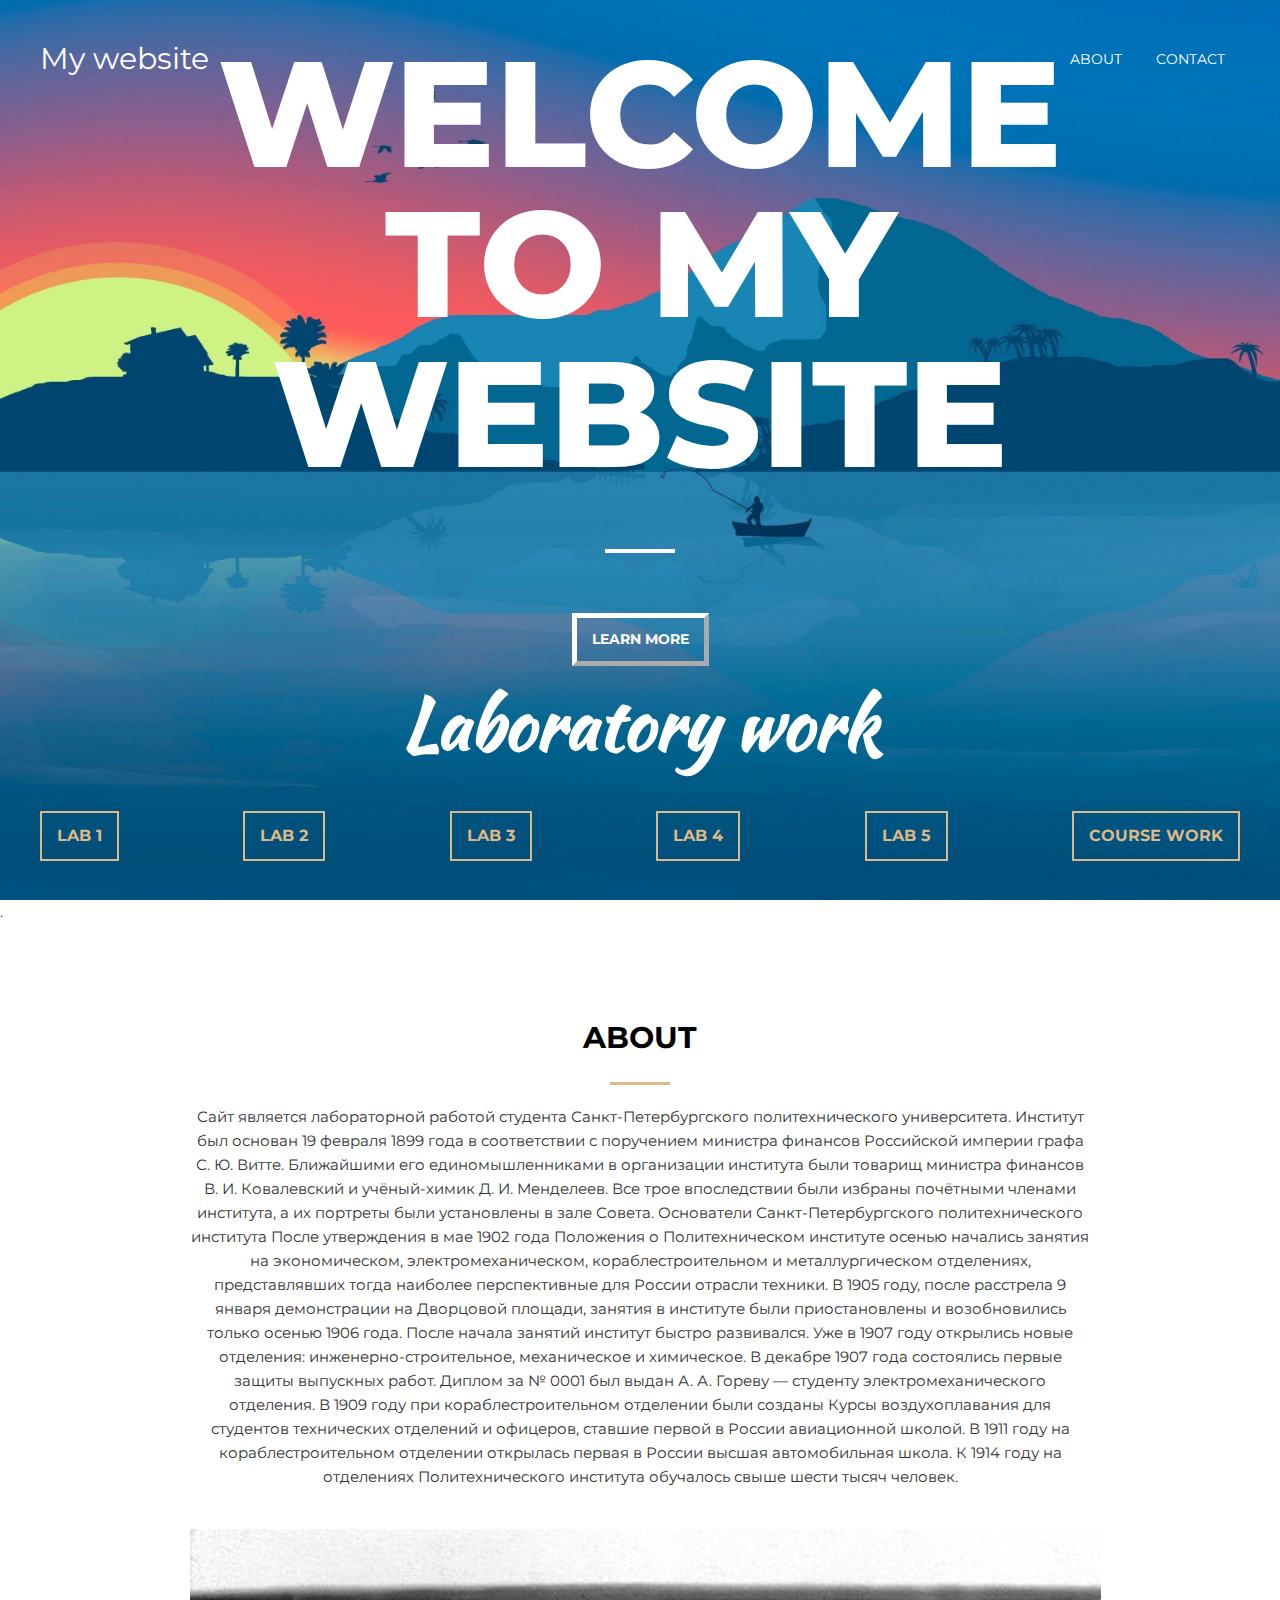
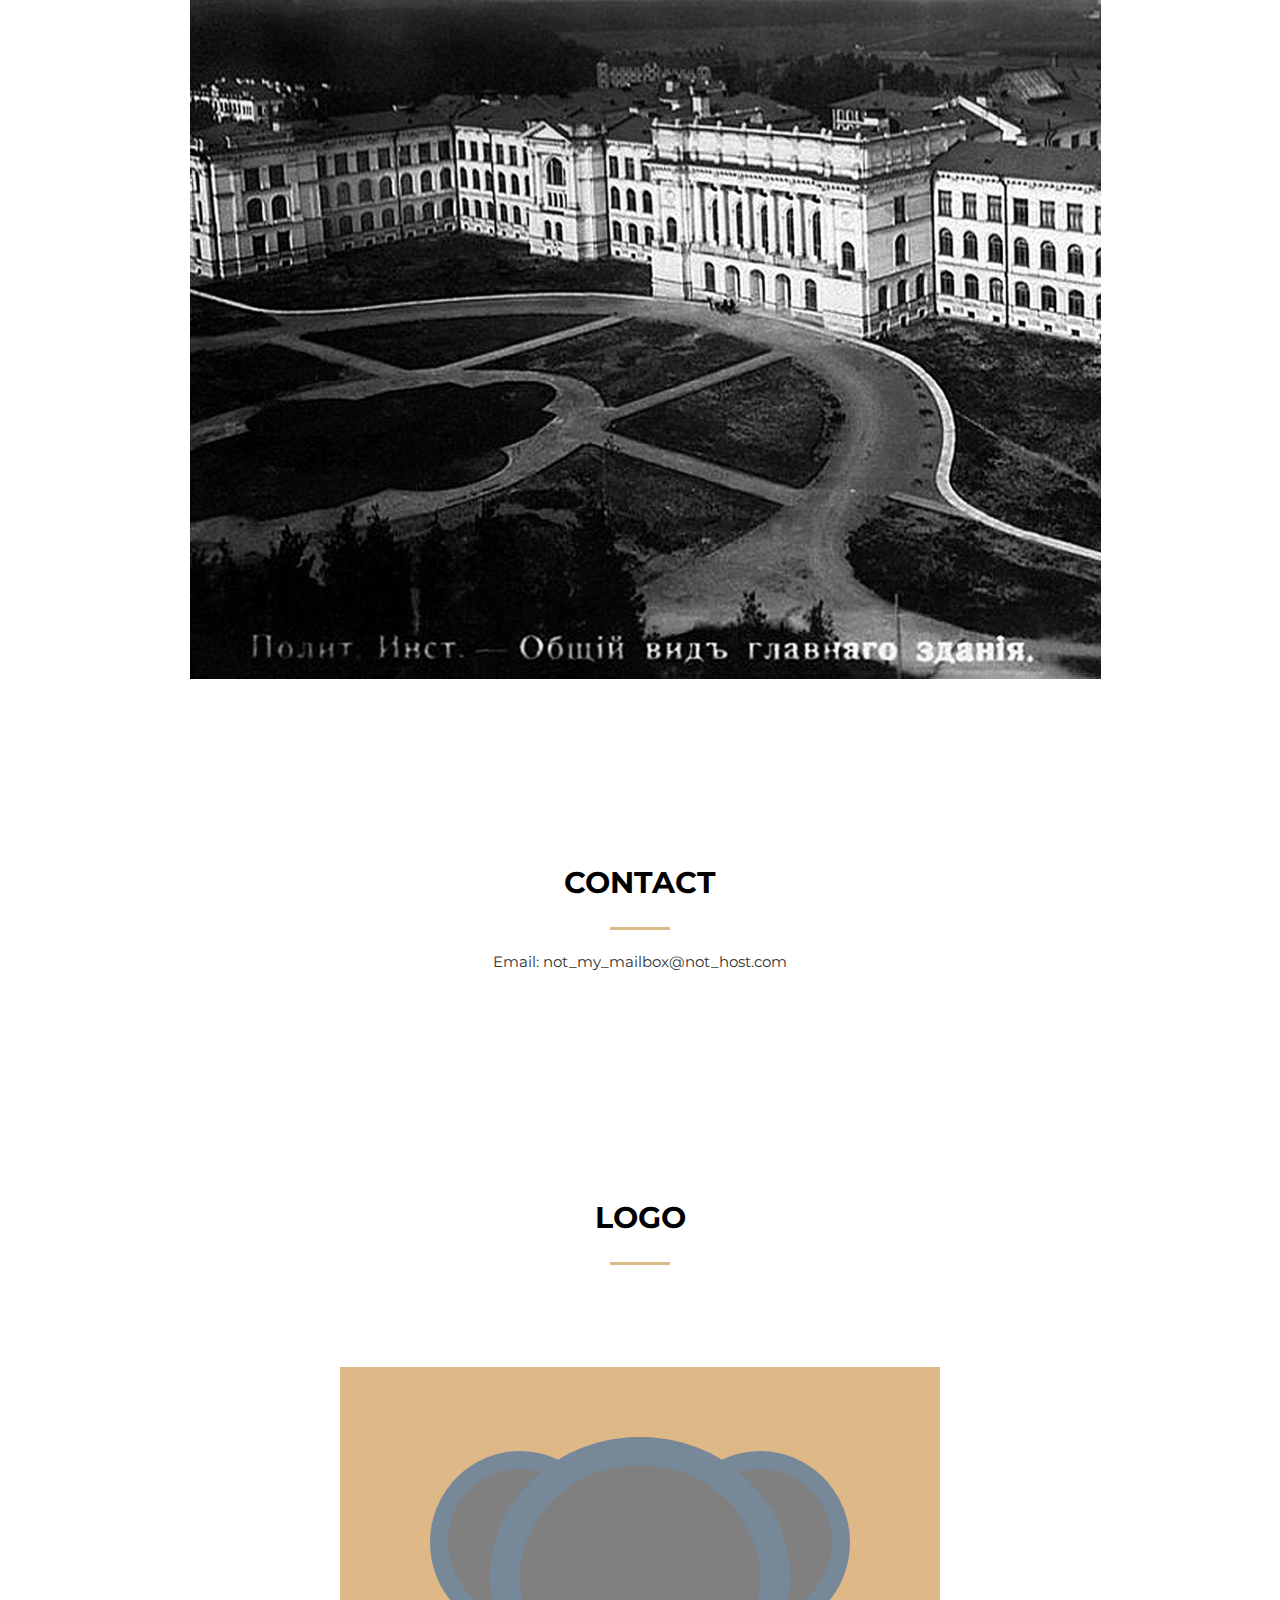
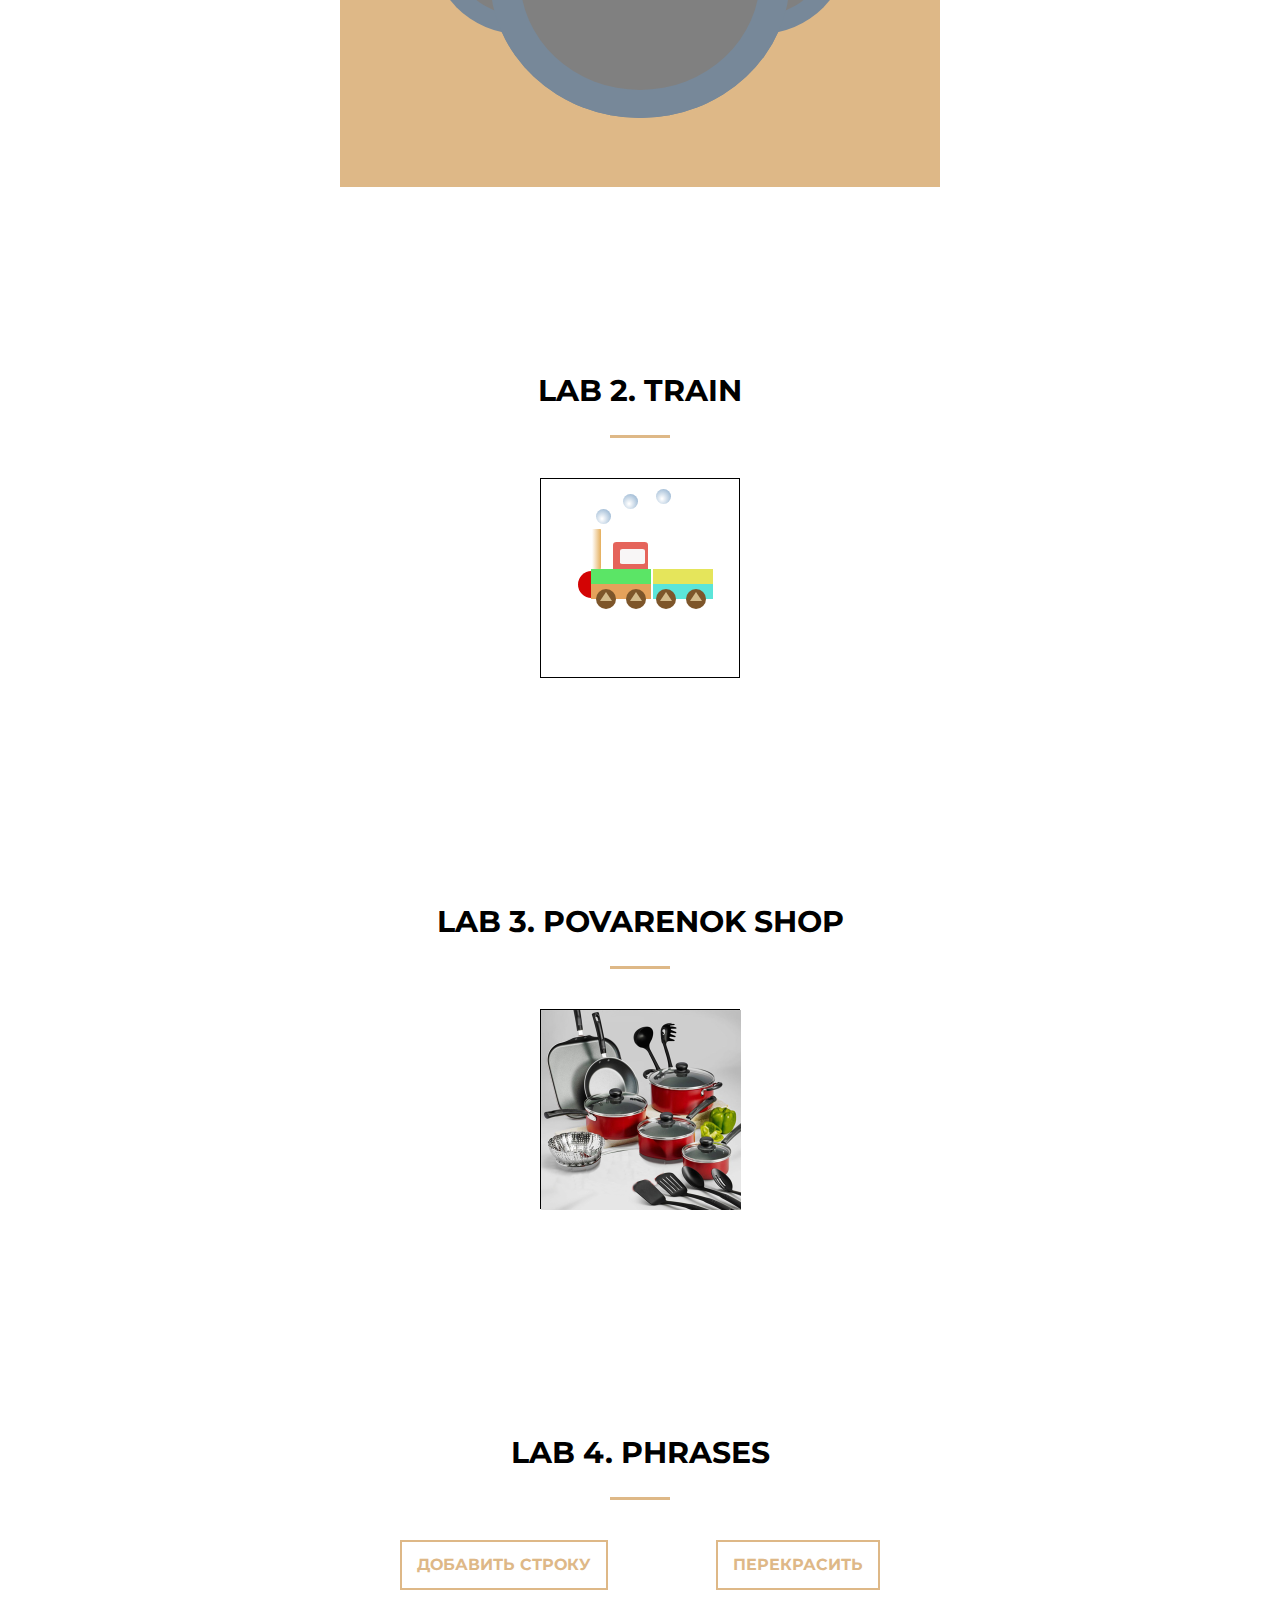
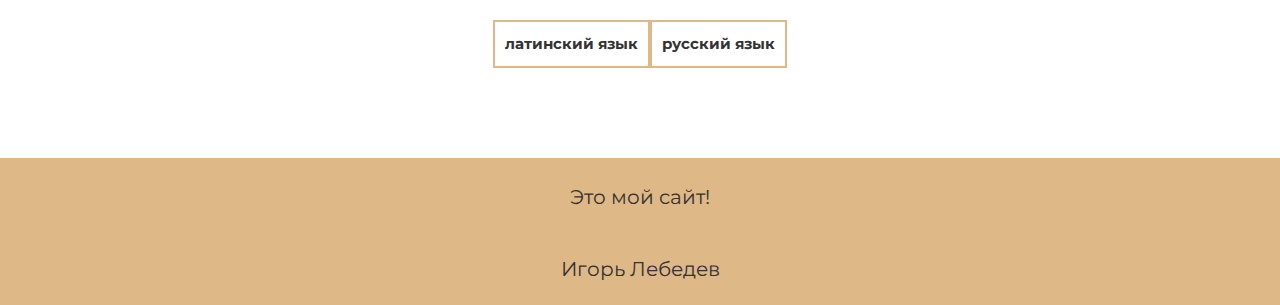
<file: index.html>
<!DOCTYPE html>
<html lang="en">
<head>
    <meta charset="UTF-8">
    <link rel = "stylesheet" href = "/css/style.css">
    <link rel = "stylesheet" href = "/css/lab_four.css">
    <script src="table.js"></script>
    <link rel="SHORTCUT ICON" href="/icon.ico" type="image/x-icon">
    <link rel="preconnect" href="https://fonts.googleapis.com">
    <link rel="preconnect" href="https://fonts.gstatic.com" crossorigin>
    <link href="https://fonts.googleapis.com/css2?family=Kaushan+Script&family=Montserrat:wght@400;700&display=swap" rel="stylesheet">
    <title>My website</title>
</head>
<body>

<header class = "header">
    <div class = "container">
        <div class="header__inner">
            <div class = "logo">My website </div>
            <nav class = "nav">
                <a class = "nav_link" href="#a1">About</a>
                <a class = "nav_link" href="#a2">Contact</a>
            </nav>
        </div>
    </div>
</header>
<div class = "intro">
    <div class = "container">
        <div class="intro__inner">
            <h1 class = "intro_title"> Welcome to my website</h1>
            <a class = "button" href="https://www.spbstu.ru/">Learn more</a>
            <h2 class =  "intro__subtitle">Laboratory work</h2>

        </div>

        <div class="slider">

            <a class = "slider__button" href="#a3">Lab 1</a>
            <a class = "slider__button" href="#a4">Lab 2</a>
            <a class = "slider__button" href="#a5">Lab 3</a>
            <a class = "slider__button" href="#a6">Lab 4</a>
            <a class = "slider__button" href="./five.html">Lab 5</a>
            <a class = "slider__button" href="./course/">Course work</a>
        </div>

    </div>
</div>

.<section class="section">
    <div class="container">
        <div class="section__header">
            <h3 class="section__title" id="a1">About</h3>
            <div class = "section_text">
                <p>Сайт является лабораторной работой студента Санкт-Петербургского политехнического университета.
                    Институт был основан 19 февраля 1899 года в соответствии с поручением министра финансов Российской империи графа С. Ю. Витте. Ближайшими его единомышленниками в организации института были товарищ министра финансов В. И. Ковалевский и учёный-химик Д. И. Менделеев. Все трое впоследствии были избраны почётными членами института, а их портреты были установлены в зале Совета.
                    Основатели Санкт-Петербургского политехнического института

                    После утверждения в мае 1902 года Положения о Политехническом институте осенью начались занятия на экономическом, электромеханическом, кораблестроительном и металлургическом отделениях, представлявших тогда наиболее перспективные для России отрасли техники.

                    В 1905 году, после расстрела 9 января демонстрации на Дворцовой площади, занятия в институте были приостановлены и возобновились только осенью 1906 года. После начала занятий институт быстро развивался. Уже в 1907 году открылись новые отделения: инженерно-строительное, механическое и химическое. В декабре 1907 года состоялись первые защиты выпускных работ. Диплом за № 0001 был выдан А. А. Гореву — студенту электромеханического отделения.

                    В 1909 году при кораблестроительном отделении были созданы Курсы воздухоплавания для студентов технических отделений и офицеров, ставшие первой в России авиационной школой. В 1911 году на кораблестроительном отделении открылась первая в России высшая автомобильная школа. К 1914 году на отделениях Политехнического института обучалось свыше шести тысяч человек. </p>
            </div>
        </div>

        <div class="about">
            <div class="about__item">
                <div class="about__image">
                    <img src = "/poly.jpg" alt="">
                </div>
                <div class="about__text">History</div>
            </div>
        </div>

    </div>
</section>

<section class = "section">
    <div class="conteiner">
        <div class="section__header">
            <h3 class="section__title" id="a2">Contact</h3>
            <div class = "section_text">
                <p>Email: not_my_mailbox@not_host.com </p>
            </div>
        </div>
    </div>
</section>


<section class = "section">
    <div class="conteiner">
        <div class="section__header">
            <h3 class="section__title" id="a3">Logo</h3>

        </div>
        <div class="box">

            <div class="center__circle">

                <div class="cen__copy"></div>

                <div class="circle__left">
                    <div class="inner__circle"></div>
                </div>

                <div class="circle__right">
                    <div class="inner__circle"></div>
                </div>

                <div class="inner_circle_cen">
                </div>


            </div>
        </div>
    </div>
</section>

<section class = "section">

    <div class="conteiner">
        <div class="section__header">
            <h3 class="section__title" id="a4">Lab 2. Train</h3>
        </div>

       
            <div class="field">
                <div class="bubble_1"></div>
                <div class="bubble_2"></div>
                <div class="bubble_3"></div>
                <div class="pipe"></div>
                <div class="train_head"></div>
                <div class="cabin"></div>
                <div class="window"></div>
                <div class="block_1"></div>
                <div class="block_2"></div>
                <div class="block_3"></div>
                <div class="block_4"></div>
                <div class="wheel_1">
                    <div class="tr_wheel"></div>
                </div>
                <div class="wheel_2">
                    <div class="tr_wheel"></div>
                </div>
                <div class="wheel_3">
                    <div class="tr_wheel"></div>
                </div>
                <div class="wheel_4">
                    <div class="tr_wheel"></div>
                </div>
            </div>
        
    </div>
</section>


    
<section class = "section">

    <div class="container">
        <div class="section__header">
            <h3 class="section__title" id="a5">Lab 3. Povarenok Shop</h3>
        </div>
        <div class="field">
            <div class="block_animation">
                <div class="text1">Магазин "Поварёнок"</div>
                <div class="text2">Жаропрочная посуда</div>
                <div class="pot">
                    <img src="/ware3.png" alt="" id="pot">
                </div>
                <div class="cap">
                    <img src="/ware4.png" alt="" id="cap">
                </div>
            </div>
        </div>
    </div>
</section>

<section class = "section">

    <div class="container">
        <div class="section__header">
            <h3 class="section__title" id="a6">Lab 4. Phrases</h3>
        </div>


            <div class="slider__four">
                <a class="slider__button"  href="javascript://" onclick="addRow('myTable'); return false;">Добавить строку</a>
                <a class="slider__button" href="javascript://" onclick="styleChange();return false;">Перекрасить</a>

            </div>

            <table id="myTable" cellspacing="0" border="0" align="center">
                <thead>
                <tr>
                    <th>латинский язык</th><th>русский язык</th>
                </tr>
                </thead>
                <tbody>
                </tbody>
            </table>
    </div>
</section>

    
<footer>
    <div>
        <p>Это мой сайт!</p>
    </div>
    <div>
        <p>Игорь Лебедев</p>
    </div>
</footer>
    
</body>
</html>
</file>
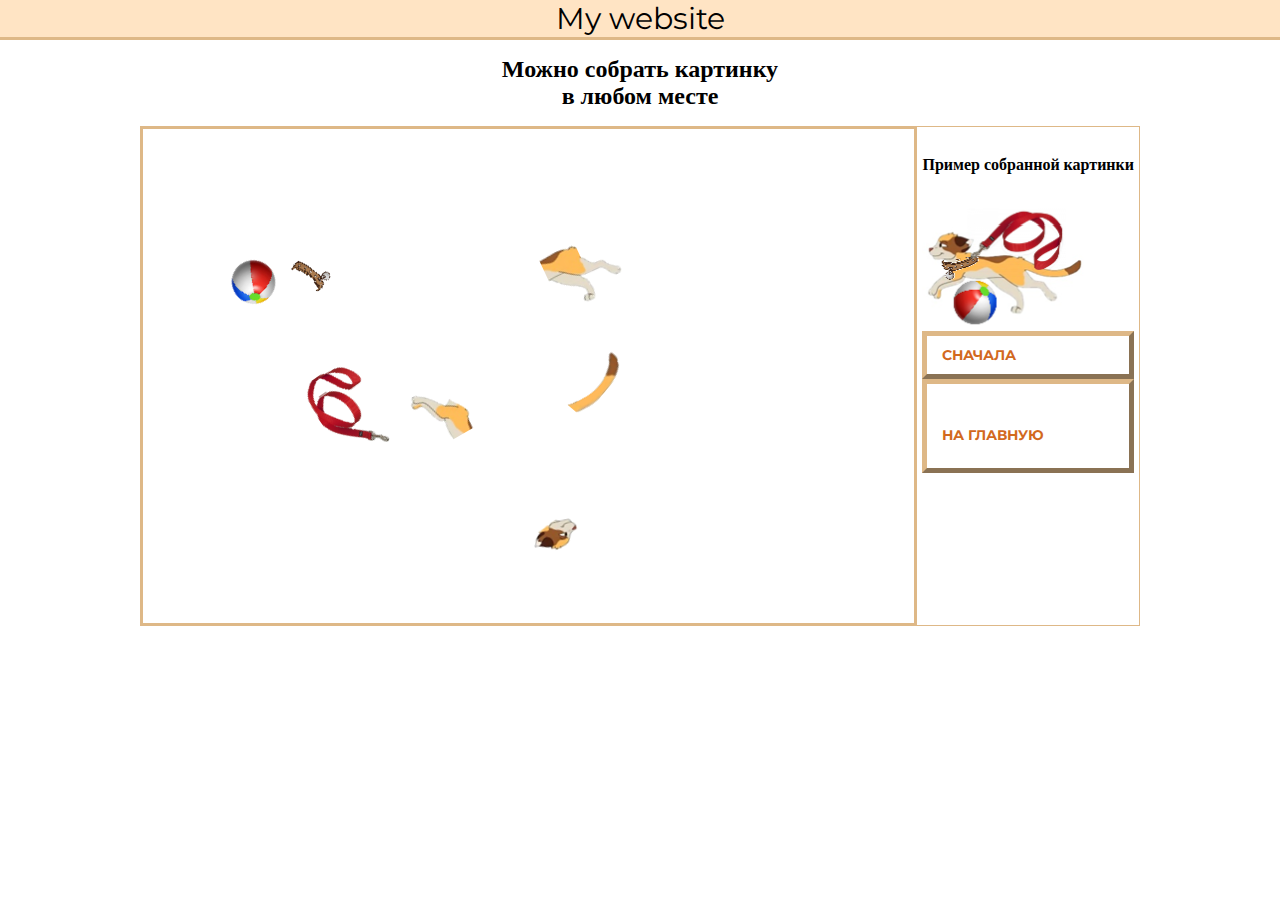
<file: five.html>
<!DOCTYPE html>
<html lang="ru"><head>
    <meta http-equiv="content-type" content="text/html; charset=UTF-8">
    <meta charset="utf-8">
    <link rel="stylesheet" href="/css/lab_five.css">
    <link rel="stylesheet" href="/css/pic.css">
    <link rel="SHORTCUT ICON" href="./icon.ico" type="image/x-icon">
    <link rel="preconnect" href="https://fonts.googleapis.com">
    <link rel="preconnect" href="https://fonts.gstatic.com" crossorigin>
    <link href="https://fonts.googleapis.com/css2?family=Kaushan+Script&family=Montserrat:wght@400;700&display=swap" rel="stylesheet">
    <title>Lab 5</title>
</head>
<body class="body">
<div class="main">
    <header class="header">
        <div class="logo">
            My website
        </div>
    </header>
    <div class="conteiner">

        <div class="content">
            <h1 class="h1">Можно собрать картинку<br>в любом месте</h1>
            <div class="game__box">
                <div id="field" ondrop="drop(event)">
                    <div id="head" onmousedown="onMouseDown(event,this)" style="rotate: 310deg; top: 473.5px; left: 557.8px;"></div>
                    <div id="chest" onmousedown="onMouseDown(event,this)" style="rotate: 110deg; top: 468.5px; left: 1131.8px;"></div>
                    <div id="leash" onmousedown="onMouseDown(event,this)" style="rotate: 120deg; top: 366.5px; left: 702.8px;"></div>
                    <div id="collar" onmousedown="onMouseDown(event,this)" style="rotate: 85deg; top: 603.5px; left: 882.8px;"></div>
                    <div id="croup" onmousedown="onMouseDown(event,this)" style="rotate: 30deg; top: 238.5px; left: 702.8px;"></div>
                    <div id="ball" onmousedown="onMouseDown(event,this)" style="rotate: 110deg; top: 492.5px; left: 731.8px;"></div>
                    <div id="tail" onmousedown="onMouseDown(event,this)" style="rotate: 355deg; top: 175.5px; left: 1020.8px;"></div>
                </div>
                <div class="example">
                    <h4>Пример собранной картинки</h4>
                    <img src="/images/parts/example.png">
                    <abutton class = "button" onclick="onLoad()">Сначала</abutton>
                    <abutton class = "button" href="./index.html">На главную</a>

                    <p id="head_chest" class="unchecked"></p>
                    <p id="chest_croup" class="unchecked"></p>
                    <p id="croup_tail" class="unchecked"></p>
                    <p id="collar_head" class="unchecked"></p>
                    <p id="leash_collar" class="unchecked"></p>
                    <p id="ball_chest" class="unchecked"></p>
                    <p id="degree_indicator"></p>

                </div>
            </div>
        </div>
    </div>

</div>
<script src="move.js"></script>

</body></html>
</file>
<file: css/style.css>
body{
    margin: 0;

    font-family: 'Montserrat', sans-serif;
    font-size: 15px;
    line-height: 1.6;
    color: #333;
}
*,
*:before,
*:after{
    box-sizing: border-box;
}

h1, h2, h3, h4, h5{
    margin: 0;
}

.container {
    width: 100%;
    max-width: 1200px;
    margin: 0 auto;
}

.intro{
    display: flex;
    flex-direction: column;
    justify-content: center;
    width: 100%;
    height: 100vh;
    background: url("../images.jpg") center no-repeat;
    background-size: cover;
}

.intro__subtitle{
    font-family: 'Kaushan Script', cursive;
    font-size: 72px;
    color: white;
    margin-bottom: 20px;
}

.intro__inner{
    width: 100%;
    max-width: 880px;
    margin: 0 auto;
    color: white;
    text-align: center;
}


.intro_title{
    font-size: 150px;
    font-weight: 800;
    text-transform: uppercase;
    line-height: 1;
}

.intro_title:after{
    content: "";
    display: block;
    height: 4px;
    width: 70px;
    background-color: white;
    margin: 60px auto 60px;
}

.button{
    display: inline-block;
    vertical-align: top;
    border: 5px outset white;
    padding: 10px 15px;
    color: white;
    text-transform: uppercase;
    font-size: 14px;
    font-weight: bold;
    text-decoration: none;
    transition: background .2s linear, color .2s linear;
}

.button:hover{
    background-color: burlywood;
    color: #333333;
}

.header{
    width: 100%;
    padding-top: 35px;
    position: absolute;
    top: 0;
    left: 0;
    right: 0;
    z-index: 1000;

}

.header__inner{
    display: flex;
    justify-content: space-between;
    align-items: center;
}

.logo{
    font-size: 30px;
    font-width: 700;
    color: white;
}

.nav{
    font-size: 14px;
    text-transform: uppercase;
}

.nav_link{
    color: white;
    text-decoration: none;
    transition: color 0.2s linear;
    margin: 0 15px;
    position: relative;
}

.nav_link:after{
    content: "";
    width: 100%;
    height: 3px;
    display: none;
    background-color: burlywood;
    opacity: 0;
    position: absolute;
    top: 100%;
    left: 0;
    z-index: 1;

    transition: opacity .2s linear;
}

.nav_link:hover{
    color: burlywood;
}
.nav_link:hover:after{
    display: block;
    opacity: 1;
}

.slider{
    display: flex;
    justify-content: space-between;
    margin-top: 30px;
}
.slider__item{
    width: 15%;
    opacity: 0.7;
    padding: 20px 0;
    border-top: 3px solid white;
    font-size: 18px;
    color: white;
    text-transform: uppercase;


}

.slider__four{
    display: flex;
    justify-content: space-between;
    margin: 0 30% 30px;
}


.slider__button{
    display: inline-block;
    vertical-align: top;
    border: 2px solid burlywood;
    padding: 10px 15px;
    color: burlywood;
    text-transform: uppercase;
    font-size: 16px;
    font-weight: bold;
    text-decoration: none;
    transition: background .2s linear, color .2s linear;
}
.slider__button:hover{
    background-color: burlywood;
    color: #333333;
}

.section{
    padding: 90px 0;
}

.section__header{
    width: 100%;
    max-width: 900px;
    margin: 0 auto 40px;
    text-align: center;
}

.section__title{
    font-size: 30px;
    font-weight: 700;
    font-family: 'Montserrat', sans-serif;
    color: black;
    text-transform: uppercase;
}
.section__title:after{
    content: "";
    display: block;
    width: 60px;
    height: 3px;
    background-color: burlywood;

    margin: 20px auto 20px;
}
.section_text{
    font-size: 15px;

}

.about{
    display: flex;
    width: 75%;
    margin: auto auto;
}

.about__item{
    position: relative;
}

.about__item:hover{
    transform: translate3d(-10px, -10px, 0);
    transition: transform .2s linear;
}

.about__item:hover .about__image img {
    opacity: 0.5;
}

.about__item:hover .about__text{
    opacity: 1;
}

.about__image{
    background: linear-gradient(to bottom, burlywood, chocolate);
}

.about__image img{
    display: block;
    transition: opacity 0.2s linear;
}

.about__text{
    width: 100%;
    color: white;
    text-transform: uppercase;
    font-weight: 700;
    font-size: 20px;
    text-align: center;
    position: absolute;
    top:50%;
    left: 0;
    z-index: 2;
    transform: translate3d(0, -50%, 0);
    opacity: 0;
    transition: opacity 0.2s linear;
}


.box{
    position: relative;
    margin: auto;
    display: block;
    margin-top: 8%;
    width: 600px;
    height: 420px;
    background: burlywood;
}

.center__circle{
    position: absolute;
    top:16.5%;
    left: 25%;
    width: 50%;
    height: 67%;
    background: lightslategray;
    border-radius: 50%;
}

.cen__copy{
    width: 100%;
    height: 100%;
    position: absolute;
    background: lightslategray;
    border-radius: 50%;
    z-index: 2;
}

.circle__left{
    position: absolute;
    width: 60%;
    height: 65%;
    left: -20%;
    top: 5%;
    background: lightslategray;
    border-radius: 50%;
    z-index: 1;
}

.circle__right{
    position: absolute;
    width: 60%;
    height: 65%;
    right: -20%;
    top: 5%;
    background: lightslategray;
    border-radius: 50%;
    z-index: 1;
}

.inner__circle{
    position: absolute;
    border-radius: 50%;
    width: 80%;
    height: 80%;
    top: 10%;
    left: 10%;
    background: gray;
}


.inner_circle_cen{
    position: absolute;
    background: gray;
    width: 80%;
    height: 80%;
    left: 10%;
    top: 10%;
    border-radius: 50%;
    z-index: 4;
}



.train-headder{
    text-align: center;
    font-size: 30px;
    font-weight: bold;
    margin: 10px;
}
.field{
    width: 200px;
    height: 200px;
    margin: 40px auto;
    border: 1px solid black;
}
.bubble_1{
    width: 15px;
    height: 15px;
    background: #83A7C9;
    margin-top: 10px;
    margin-left: 115px;
    border-radius: 50%;
    position:absolute;
    background: radial-gradient(at 40% 65%, white 3%, #83A7C9);
}
.bubble_2{
    width: 15px;
    height: 15px;
    background: #83A7C9;
    margin-top: 15px;
    margin-left: 82px;
    border-radius: 50%;
    position:absolute;
    background: radial-gradient(at 40% 65%, white 3%, #83A7C9);
}
.bubble_3{
    width: 15px;
    height: 15px;
    background: #83A7C9;
    margin-top: 30px;
    margin-left: 55px;
    border-radius: 50%;
    position:absolute;
    background: radial-gradient(at 40% 65%, white 3%, #83A7C9);
}
.pipe{
    width: 10px;
    height: 40px;
    border-radius: 5%;
    background: #e5ae5b;
    margin-top: 50px;
    margin-left: 50px;
    position:absolute;
    background: linear-gradient(to right, white 10%, #e5ae5b);
}
.block_1{
    width: 60px;
    height: 15px;
    margin-top: 90px;
    margin-left: 50px;
    background: #5be566;
    position:absolute;
}
.block_2{
    width: 60px;
    height: 15px;
    margin-top: 105px;
    margin-left: 50px;
    background: #e5a25b;
    position:absolute;
}
.block_3{
    width: 60px;
    height: 15px;
    margin-top: 90px;
    margin-left: 112px;
    background: #e5e55b;
    position:absolute;
}
.block_4{
    width: 60px;
    height: 15px;
    margin-top: 105px;
    margin-left: 112px;
    background: #5be5d9;
    position:absolute;
}
.train_head{
    width: 27px;
    height: 27px;
    background: #d30404;
    border-radius: 50%;
    margin-top: 92px;
    margin-left: 37px;
    position:absolute;
}
.cabin{
    width: 35px;
    height: 30px;
    margin-top: 63px;
    margin-left: 72px;
    border-radius: 10%;
    background: #e5645b;
    position:absolute;
}
.window{
    width: 25px;
    height: 15px;
    margin-top: 70px;
    margin-left: 79px;
    border-radius: 10%;
    background: #f8f6f6;
    position:absolute;
}
.wheel_1{
    width: 20px;
    height: 20px;
    background: #7d562a;
    border-radius: 50%;
    margin-top: 110px;
    margin-left: 55px;
    position:absolute;
}
.wheel_2{
    width: 20px;
    height: 20px;
    background: #7d562a;
    border-radius: 50%;
    margin-top: 110px;
    margin-left: 85px;
    position:absolute;
}
.wheel_3{
    width: 20px;
    height: 20px;
    background: #7d562a;
    border-radius: 50%;
    margin-top: 110px;
    margin-left: 115px;
    position:absolute;
}
.wheel_4{
    width: 20px;
    height: 20px;
    background: #7d562a;
    border-radius: 50%;
    margin-top: 110px;
    margin-left: 145px;
    position:absolute;
}
.tr_wheel{
    width: 0;
    height: 0;
    border-left: 6px solid transparent;
    border-right: 6px solid transparent;
    border-bottom: 9px solid #d3bb8b;
    margin-top: 3px;
    margin-left: 4px;
    position:absolute;
}





.wrapper {
    min-height: 100%;
    overflow: hidden;
}


/*  4   */

th, td {
    padding: 10px;
    border: 2px solid burlywood;
    text-align: center;
}
tbody tr:nth-child(odd) {
    background-color: wheat;
}

tbody tr:nth-child(even) {
    background-color: darkgoldenrod;
}


footer
{
    font-size: 20px;
    display: flex;
    overflow: hidden;
    background-color: burlywood;
    width: 100%;
    min-height: 100px;
    position: static;
    border-top: burlywood 3px solid;
    flex-direction: column;
    text-align: center;
}
</file>
<file: css/lab_four.css>
.block_animation{
    width: 200px;
    height: 200px;
    background-image: url("../ware.jpg");
    background-size: 200px 200px;
}

.pot{
    position: absolute;
    margin-top: 50px;
    margin-left: 30px;
    opacity: 0%;
}

#pot{
    width: 130px;
    height: 130px;
}

.cap{
    position: absolute;
    margin-top: 50px;
    margin-left: 47px;
    opacity: 0%;
}

#cap{
    width: 90px;
    height: 90px;
}

.text1{
    position: absolute;
    font-size: 13px;
    font-weight: bold;
    color: black;
    margin-left: 20px;
    opacity: 0%;
}

.text2{
    position: absolute;
    transform: rotate(0.75turn);
    font-size: 15px;
    color: red;
    font-weight: bold;
    margin-top: 100px;
    margin-left: -60px;
    opacity: 0%;
}

.block_animation:hover .pot{
    animation: appearance 5s infinite;
}

.block_animation:hover .text1{
    opacity: 100%;
}

@keyframes appearance {
    0%, 100% {opacity: 0% ;  transform: scale(1);}
    50% {opacity: 100%; transform: scale(1.3);}
}

.block_animation:active .pot{
    opacity: 100%;
    animation: none;
}

.block_animation:active .cap{
    opacity: 100%;
    animation: openclose 5s infinite;
}

.block_animation:active .text1{
    animation: blackword 5s infinite;
}

.block_animation:active .text2{
    animation: redword 5s infinite;
}

.block_animation:active {
    animation: shaking 1s infinite;
}


@keyframes blackword {
    0%, 100% {opacity: 0%;}
    50% {opacity: 100%;}
}

@keyframes redword {
    0%, 100% {opacity: 100%;}
    50% {opacity: 0%;}
}

@keyframes openclose {
    0%, 100% {transform: rotate(1turn);}
    50% {transform: rotate(0.9turn); margin-top: 65px;}
}

@keyframes shaking {
    0% {transform: translateX(10px)}
    25%  {transform: translateX(-10px)}
    50%  {transform: translateX(10px)}
    75%  {transform: translateX(-10px)}
    100% {transform: translateX(10px)}
}
</file>
<file: css/lab_five.css>
.body
{
    background-color: white;
    margin: unset;
    display: flex;
    width: 100%;
    height: 100%;

    font-family: 'Montserrat', sans-serif;
    font-size: 15px;
}


.button{
    display: inline-block;
    vertical-align: top;
    border: 5px outset burlywood;
    font-family: 'Montserrat';
    padding: 10px 15px;
    color: chocolate;
    text-transform: uppercase;
    font-size: 14px;
    font-weight: bold;
    text-decoration: none;
    transition: background .2s linear, color .2s linear;
}

.button:hover{
    background-color: burlywood;
    color: gold;
}

div {
    display: unset;
}

.conteiner {
    display: flex;
    width: 100%;
    height: 100%;
}

.main {
    margin: unset;
    width: 100%;
    height: 100%;
    display: flex;
    flex-direction: column;
}

header {
    display: flex;
    overflow: hidden;
    background-color: bisque;
    position: static;
    text-align: center;
    border-bottom: burlywood 3px solid;
    font-size: 30px;
    justify-content: center
}

.content
{
    background-color: white;
    font-family: 'Kaushan Script', cursive;
    font-size: 16px;
    min-height: 500px;
    width: auto;
    margin: auto;
    display: flex;
    flex-direction: column;
}

h1 {
    font-size: large;
    text-align: center;
}


#content {
    flex: auto;
}
</file>
<file: css/pic.css>
.game__box {
    display: flex;
    min-width: 1000px;
    min-height: 500px;
    flex-direction: row;
    justify-content: center;
    resize: none;
}

#field {
    display: flex;
    min-width: 300px;
    border: 3px solid burlywood;
    flex: 1 0 25%;
}

.example {
    display: flex;
    flex-direction: column;
    padding: 5px;
    border: 1px solid burlywood;
    border-left: none;
}

.h1 {
    text-align: center;
    font-family: cursive;
    font-size: x-large;
}

img {
    width: fit-content;
    height: fit-content;
}

#head,#chest,#leash,#collar,#croup,#ball,#tail {
    position: absolute;
}


.checked, .unchecked {
    display: inline-flex;
    height: 20px;
    margin-right: auto;
    font-size: small;
    align-items: center;
   opacity: 0;
}

#head {
    background: url("../images/parts/head.png");
    width: 45px;
    height: 30px;
}

#chest {
    background: url("../images/parts/chest.png");
    width: 58px;
    height: 47px;
}

#leash {
    background: url("../images/parts/leash.png");
    width: 94px;
    height: 58px;
}

#collar {
    background: url("../images/parts/collar.png");
    width: 36px;
    height: 29px;
}

#croup {
    background: url("../images/parts/croup.png");
    width: 71px;
    height: 59px;
}

#ball {
    background: url("../images/parts/ball.png");
    width: 43px;
    height: 44px;
}

#tail {
    background: url("../images/parts/tail.png");
    width: 69px;
    height: 22px;
}
</file>
